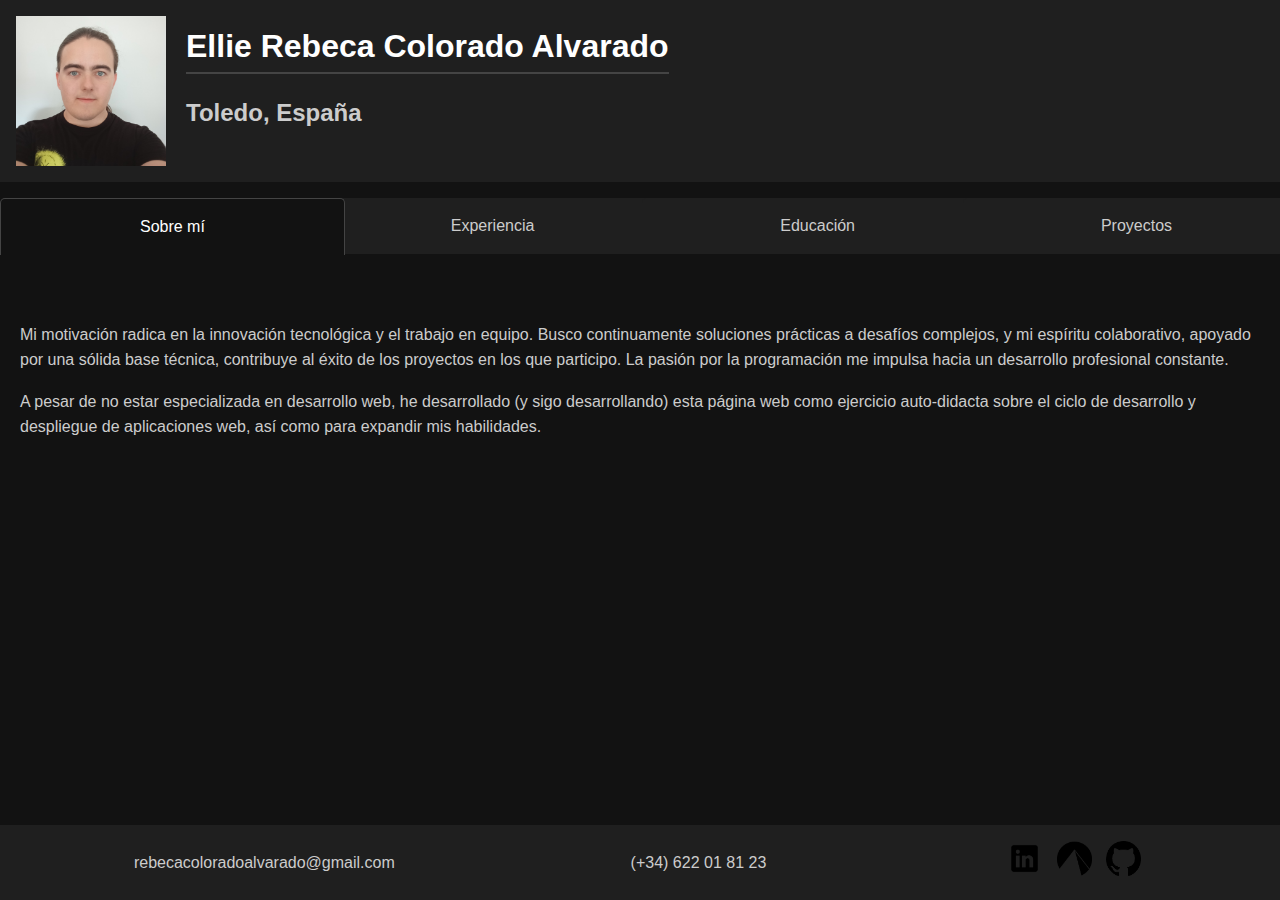
<file: index.html>
<!DOCTYPE html>
<html lang="es">

<head>
  <meta charset="UTF-8" />
  <meta name="viewport" content="width=device-width, initial-scale=1.0" />
  <link rel="stylesheet" href="stylesheets/styles.css" />
  <link rel="shortcut icon" href="images/favicon.ico" type="image/x-icon">
  <link rel="icon" href="images/favicon.ico" type="image/x-icon">
  <title>Ellie Colorado - Desarrolladora de software</title>
</head>

<body>
  <div class="container">
    <header>
      <div class="header-content">
        <img class="profile-photo" src="images/FotoDePerfil.jpg" alt="Foto de perfil" />
        <div class="header-text">
          <h1>Ellie Rebeca Colorado Alvarado</h1>
          <h2>Toledo, España</h2>
        </div>
      </div>
    </header>
    <section id="nav">
      <nav>
        <ul>
          <li><a href="#" class="active" onclick="openTab('about-me')">Sobre mí</a></li>
          <li><a href="#" onclick="openTab('experience')">Experiencia</a></li>
          <li><a href="#" onclick="openTab('education')">Educación</a></li>
          <li><a href="#" onclick="openTab('projects')">Proyectos</a></li>
        </ul>
      </nav>
    </section>

    <section id="about-me" class="tab-content active">
      <p>
        Mi motivación radica en la innovación tecnológica y el trabajo en equipo.
        Busco continuamente soluciones prácticas a desafíos complejos, y mi
        espíritu colaborativo, apoyado por una sólida base técnica, contribuye
        al éxito de los proyectos en los que participo. La pasión por la
        programación me impulsa hacia un desarrollo profesional constante.
      </p>
      <p>
        A pesar de no estar especializada en desarrollo web, he desarrollado (y sigo desarrollando) esta página web como
        ejercicio auto-didacta sobre el ciclo de desarrollo y despliegue de aplicaciones web, así como para expandir mis
        habilidades.
      </p>
    </section>

    <section id="experience" class="tab-content">
      <table>
        <tr>
          <th>Empresa</th>
          <th>Posición</th>
          <th>Periodo</th>
          <th>Descripción</th>
          <th>Habilidades desarrolladas</th>
        </tr>
        <tr>
          <td><img class="org-logo" src="images/logos/LogoMinsait.png"></td>
          <td>Programadora de portales</td>
          <td>02/04/2024 - 28/06/2024</td>
          <td>Prácticas de DAM en el departamento de portales de Minsait.</td>
          <td>
            <ul>
              <li>XML</li>
              <li>AEM</li>
              <li>HTML</li>
              <li>Java</li>
            </ul>
          </td>
        </tr>
      </table>
    </section>

    <section id="education" class="tab-content">
      <table>
        <tr>
          <th>Institución</th>
          <th>Grado</th>
          <th>Título</th>
          <th>Periodo</th>
          <th>Habilidades desarrolladas</th>
        </tr>
        <tr>
          <td><img class="org-logo" src="images/logos/LogoAzarquiel.png"></td>
          <td>Curso de Especialización</td>
          <td>Ciberseguridad en Entornos de las Tecnologías de la Información</td>
          <td> 09/2024-06/2025</td>
          <td>
            <ul>
              <li>Kali Linux</li>
              <li>Python</li>
              <li>Selenium</li>
              <li>Autopsy</li>
              <li>nmap</li>
              <li>Wireshark</li>
              <li>Volatility</li>
            </ul>
          </td>
        </tr>
        <tr>
          <td><img class="org-logo" src="images/logos/LogoJulioVerne.png"></td>
          <td>Ciclo Formativo de Grado Superior</td>
          <td>Desarrollo de Aplicaciones Multiplataforma</td>
          <td>09/2022 - 06/2024</td>
          <td>
            <ul>
              <li>XML</li>
              <li>HTML</li>
              <li>Java</li>
              <li>SQL</li>
              <li>JSON</li>
              <li>Unity</li>
              <li>MySQL</li>
              <li>MongoDB</li>
            </ul>
          </td>
        </tr>
      </table>
    </section>

    <section id="projects" class="tab-content">
      <div>
        <h1>ProyectoAD</h1>
        <p>Aplicación web de gestión de alumnos y asignaturas, inspirada en Papas 2.0.</p>
        <h2>Habilidades desarrolladas</h2>
        <ul class="horizontal-list">
          <li>Node.js</li>
          <li>MongoDB</li>
          <li>Express</li>
          <li>Javascript</li>
        </ul>
        <h2>Repositorios</h2>
        <ul class="horizontal-list">
          <li><a href="https://github.com/OverlordKato/ProyectoAD" target="_blank">Repositorio original</a></li>
          <li><a href="https://codeberg.org/EllieColorado/ProyectoAD" target="_blank">Repositorio de copia personal</a>
          </li>
        </ul>
      </div>

      <div>
        <h1>Stray Bullet</h1>
        <p>Videojuego de disparos en primera persona con base de datos.</p>
        <h2>Habilidades desarrolladas</h2>
        <ul class="horizontal-list">
          <li>PHP</li>
          <li>Unity</li>
          <li>MySQL</li>
          <li>Photon Pun</li>
          <li>XAMPP</li>
        </ul>
        <h2>Imágenes</h2>
        <div class="scroll-container">
          <img src="images\proyectos\Stray Bullet\img1.png">
          <img src="images\proyectos\Stray Bullet\img2.png">
          <img src="images\proyectos\Stray Bullet\img3.png">
          <img src="images\proyectos\Stray Bullet\img4.png">
          <img src="images\proyectos\Stray Bullet\img5.png">
          <img src="images\proyectos\Stray Bullet\img6.png">
          <img src="images\proyectos\Stray Bullet\img7.png">
          <img src="images\proyectos\Stray Bullet\img8.png">
          <img src="images\proyectos\Stray Bullet\img9.png">
          <img src="images\proyectos\Stray Bullet\img10.png">
          <img src="images\proyectos\Stray Bullet\img11.png">
          <img src="images\proyectos\Stray Bullet\img12.png">
          <img src="images\proyectos\Stray Bullet\img13.png">
          <img src="images\proyectos\Stray Bullet\img14.png">
          <img src="images\proyectos\Stray Bullet\img15.png">
          <img src="images\proyectos\Stray Bullet\img16.png">
          <img src="images\proyectos\Stray Bullet\img17.png">
          <img src="images\proyectos\Stray Bullet\img18.png">
          <img src="images\proyectos\Stray Bullet\img19.png">
          <img src="images\proyectos\Stray Bullet\img20.png">
        </div>
        <h2>Repositorios</h2>
        <ul class="horizontal-list">
          <li><a href="https://codeberg.org/EllieColorado/Stray_Bullet" target="_blank">Repositorio original</a></li>
        </ul>
      </div>

      <div>
        <h1>ProyectoUT2</h1>
        <p>Prototipo de aplicación móvil con usuarios e imágenes, inspirada en Instagram.</p>
        <h2>Habilidades desarrolladas</h2>
        <ul class="horizontal-list">
          <li>Kotlin</li>
          <li>Jetpack Compose</li>
          <li>Android Studio</li>
        </ul>
        <h2>Imágenes</h2>
        <div class="scroll-container">
          <img src="images\proyectos\ProyectoUT2\img1.png">
          <img src="images\proyectos\ProyectoUT2\img2.png">
          <img src="images\proyectos\ProyectoUT2\img3.png">
          <img src="images\proyectos\ProyectoUT2\img4.png">
          <img src="images\proyectos\ProyectoUT2\img5.png">
          <img src="images\proyectos\ProyectoUT2\img6.png">
          <img src="images\proyectos\ProyectoUT2\img7.png">
          <img src="images\proyectos\ProyectoUT2\img8.png">
          <img src="images\proyectos\ProyectoUT2\img9.png">
          <img src="images\proyectos\ProyectoUT2\img10.png">
          <img src="images\proyectos\ProyectoUT2\img11.png">
          <img src="images\proyectos\ProyectoUT2\img12.png">
          <img src="images\proyectos\ProyectoUT2\img13.png">
          <img src="images\proyectos\ProyectoUT2\img14.png">
          <img src="images\proyectos\ProyectoUT2\img15.png">
          <img src="images\proyectos\ProyectoUT2\img16.png">
          <img src="images\proyectos\ProyectoUT2\img17.png">
          <img src="images\proyectos\ProyectoUT2\img18.png">
        </div>
        <h2>Repositorios</h2>
        <ul class="horizontal-list">
          <li><a href="https://github.com/ricardodr13/ProjectoUT2" target="_blank">Repositorio original</a></li>
          <li><a href="https://codeberg.org/EllieColorado/ProjectoUT2" target="_blank">Repositorio de copia personal</a>
          </li>
        </ul>
      </div>
    </section>
  </div>

  <footer>
    <div class="footer-content">
      <p><a href="mailto:rebecacoloradoalvarado@gmail.com" target="_blank">rebecacoloradoalvarado@gmail.com</a></p>
      <p><a href="tel:+34622018123" target="_blank">(+34) 622 01 81 23</a></p>
      <p>
        <a class="footer-logo" href="https://www.linkedin.com/in/elliecolorado" target="_blank"><img
            src="images/logos/LogoLinkedin.png"></a>
        <a class="footer-logo" href="https://codeberg.org/EllieColorado" target="_blank"><img
            src="images/logos/LogoCodeberg.png"></a>
        <a class="footer-logo" href="https://github.com/EllieColorado" target="_blank"><img
            src="images/logos/LogoGithub.png"></a>
      </p>
    </div>
  </footer>

  <script src="scripts/scripts.js"></script>

</body>

</html>
</file>
<file: stylesheets/styles.css>
body {
  font-family: Arial;
  line-height: 1.6;
  color: #cccccc;
  background-color: #121212;
  margin: 0;
  padding: 0;
  display: flex;
  flex-direction: column;
  min-height: 100vh;
}

.container {
  flex: 1;
}

header {
  background-color: #1f1f1f;
  color: #ffffff;
  padding: 1rem;
  margin-bottom: 1rem;
}

.header-content {
  display: flex;
  align-items: center;
}

.profile-photo {
  width: 150px;
  height: 150px;
  margin-right: 20px;
}

.header-text h1 {
  margin: 0;
  color: #ffffff;
}

.header-text p {
  margin: 0.5rem 0 0 0;
  color: #cccccc;
}

h1 {
  border-bottom: 2px solid #444444;
}

h2 {
  color: #cccccc;
  padding-bottom: 0.5rem;
}

section {
  margin-bottom: 2rem;
  padding: 0;
}

nav ul {
  display: flex;
  width: 100%;
  margin: 0;
  padding: 0;
}

nav li {
  flex-grow: 1;
  text-align: center;
}

nav a {
  padding: 15px;
  color: #cccccc;
  text-decoration: none;
  border-bottom: none;
  border-top-left-radius: 5px;
  border-top-right-radius: 5px;
  background-color: #1f1f1f;
  position: relative;
  z-index: 1;
  width: 100%;
  display: block;
}

nav a.active {
  color: #ffffff;
  border: 1px solid #444444;
  border-bottom: none;
  border-top-left-radius: 5px;
  border-top-right-radius: 5px;
  background-color: #121212;
  z-index: 2;
}

nav a:hover {
  background-color: #333333;
}

table {
  border-style: solid;
  border: 1px solid #444444;
  width: 100%;
  border-collapse: collapse;
}

table th,
table td {
  border: 1px solid #444444;
  padding: 8px;
  text-align: left;
}

.tab-content {
  display: none;
  border: none;
  padding: 20px;
  background-color: #121212;
  position: relative;
  top: -1px;
  z-index: 0;
  opacity: 0;
  animation: fadeIn 0.5s forwards;
}

.tab-content.active {
  display: block;
  opacity: 1;
}

footer {
  background-color: #1f1f1f;
  color: #cccccc;
  padding: 1rem;
  text-align: center;
}

.footer-content {
  display: flex;
  justify-content: space-around;
  align-items: center;
}

.footer-content p {
  margin: 0;
}

.footer-content a {
  color: #cccccc;
  text-decoration: none;
}

.footer-content a:hover {
  color: #ffffff;
}

.footer-logo img {
  height: 35px;
  width: 35px;
  padding-left: 5px;
  padding-right: 5px;
}

.org-logo {
  width: 100%;
  height: auto;
}

div.scroll-container {
  background-color: #333;
  overflow: auto;
  white-space: nowrap;
  padding: 10px;
}

div.scroll-container img {
  width: auto;
  height: 100%;
}

.horizontal-list {
  padding: 0;
  display: flex;
  list-style-position: inside;
}

.horizontal-list li {
  margin-right: 20px;
}

@keyframes fadeIn {
  from {
    opacity: 0;
  }

  to {
    opacity: 1;
  }
}
</file>
